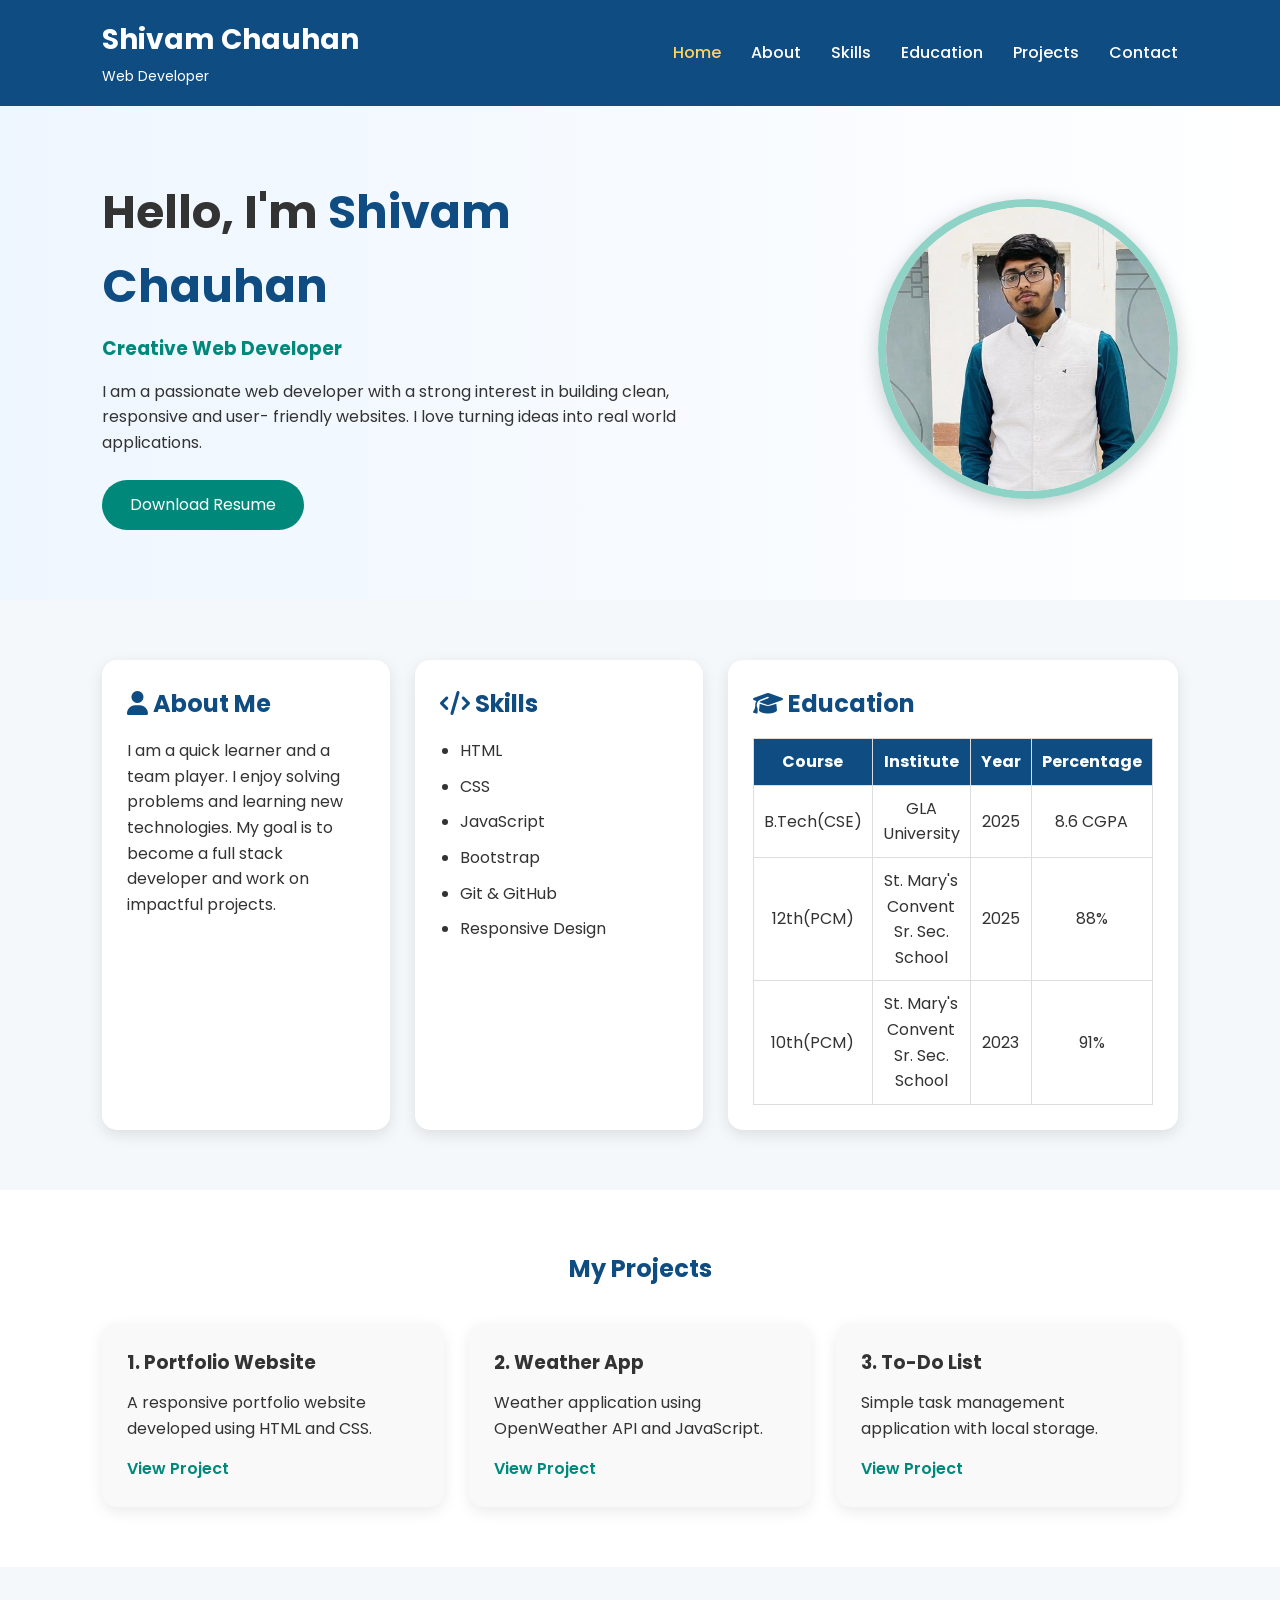
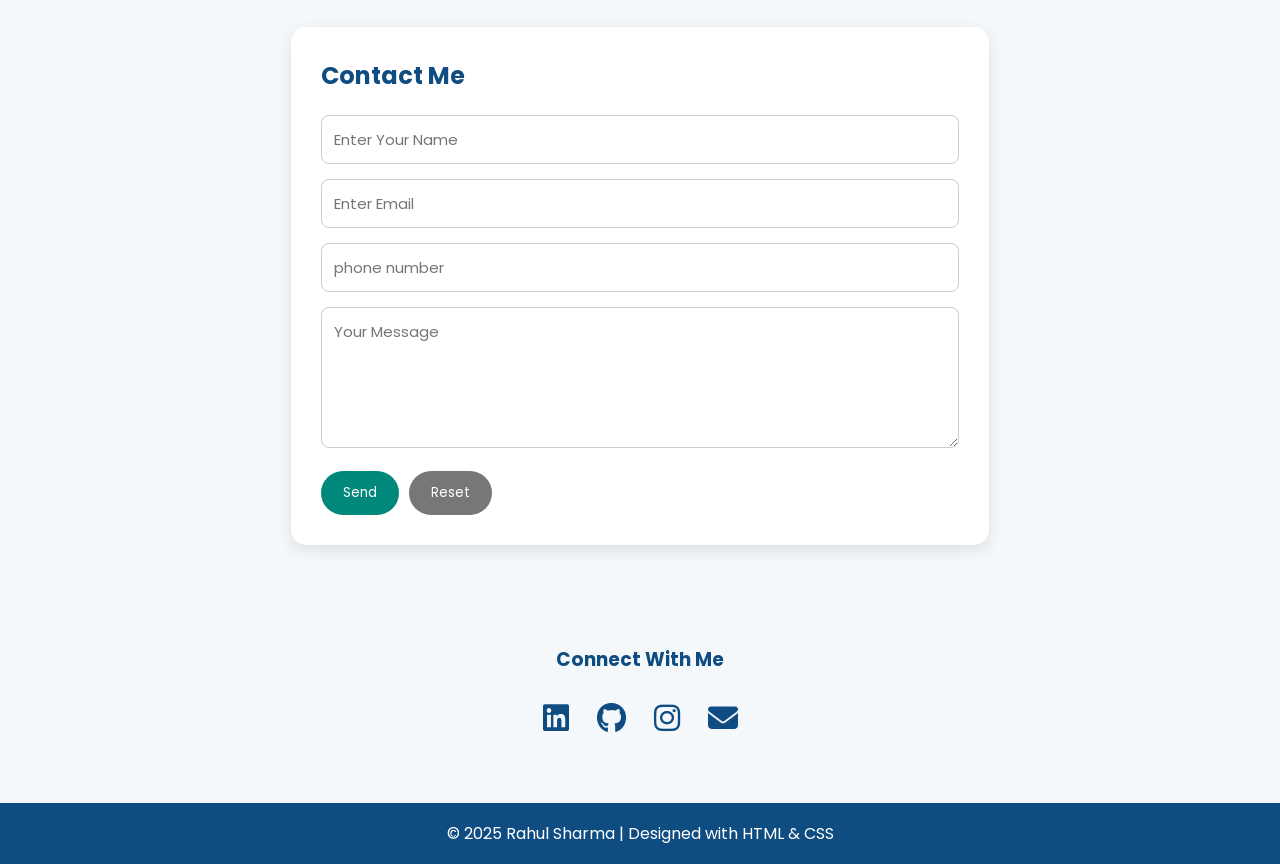
<file: Assignment/Frontend_Lab_Assignment_1/index.html>
<!DOCTYPE html>
<html lang="en">
<head>
    <meta charset="UTF-8">
    <meta name="viewport" content="width=device-width, initial-scale=1.0">
    <title>Personal Portfolio</title>

    
    <link href="https://fonts.googleapis.com/css2?family=Poppins:wght@300;400;500;600;700&display=swap" rel="stylesheet">

    
    <link rel="stylesheet" href="style.css">

    
    <link rel="stylesheet"
    href="https://cdnjs.cloudflare.com/ajax/libs/font-awesome/6.5.1/css/all.min.css">
</head>

<body>


<header>

    <div class="logo">
        <h2>Shivam Chauhan</h2>
        <span>Web Developer</span>
    </div>

    <nav>
        <ul>
            <li><a href="#home" class="active">Home</a></li>
            <li><a href="#about">About</a></li>
            <li><a href="#skills">Skills</a></li>
            <li><a href="#education">Education</a></li>
            <li><a href="#projects">Projects</a></li>
            <li><a href="#contact">Contact</a></li>
        </ul>
    </nav>

</header>



<section class="hero" id="home">

    <div class="hero-text">

        <h1>Hello, I'm <span>Shivam Chauhan</span></h1>

        <h3>Creative Web Developer</h3>

        <p>
            I am a passionate web developer with a strong
            interest in building clean, responsive and user-
            friendly websites. I love turning ideas into real 
            world applications.
        </p>


        <a href="#" class="btn">Download Resume</a>

    </div>

    <div class="hero-image">

        <img src="images/my_photo.jpeg" alt="Profile">

    </div>

</section>



<section class="container">

<div class="card" id="about">

<h2><i class="fa-solid fa-user"></i> About Me</h2>

<p>
I am a quick learner and a team player. I enjoy 
solving problems and learning new technologies.
My goal is to become a full stack developer and work
on impactful projects.
</p>

</div>



<div class="card" id="skills">

<h2><i class="fa-solid fa-code"></i> Skills</h2>

<ul>

<li>HTML</li>

<li>CSS</li>

<li>JavaScript</li>

<li>Bootstrap</li>

<li>Git & GitHub</li>

<li>Responsive Design</li>

</ul>

</div>


<div class="card" id="education">

<h2><i class="fa-solid fa-graduation-cap"></i> Education</h2>

<table>

<tr>
<th>Course</th>
<th>Institute</th>
<th>Year</th>
<th>Percentage</th>
</tr>

<tr>
<td>B.Tech(CSE)</td>
<td>GLA University</td>
<td>2025</td>
<td>8.6 CGPA</td>
</tr>

<tr>
<td>12th(PCM)</td>
<td>St. Mary's Convent Sr. Sec. School</td>
<td>2025</td>
<td>88%</td>
</tr>

<tr>
<td>10th(PCM)</td>
<td>St. Mary's Convent Sr. Sec. School</td>
<td>2023</td>
<td>91%</td>
</tr>

</table>

</div>

</section>



<section class="projects" id="projects">

<h2>My Projects</h2>

<div class="project-container">

<div class="project-card">

<h3>1. Portfolio Website</h3>

<p>
A responsive portfolio website developed using HTML and CSS.
</p>

<a href="#">View Project</a>

</div>

<div class="project-card">

<h3>2. Weather App</h3>

<p>
Weather application using OpenWeather API and JavaScript.
</p>

<a href="#">View Project</a>

</div>

<div class="project-card">

<h3>3. To-Do List</h3>
<p>
Simple task management application with local storage.
</p>
<a href="#">View Project</a>
</div>
</div>
</section>
<section class="contact" id="contact">
<div class="contact-box">
<h2>Contact Me</h2>
<form>
<input type="text" placeholder="Enter Your Name">
<input type="email" placeholder="Enter Email">
<input type="number" placeholder="phone number ">
<textarea rows="5" placeholder="Your Message"></textarea>
<div class="buttons">
<button type="submit">Send</button>
<button type="reset" class="reset">Reset</button>
</div>
</form>
</div>
</section>
<section class="social">
<h3>Connect With Me</h3>
<div class="icons">
<a href="#"><i class="fab fa-linkedin"></i></a>
<a href="#"><i class="fab fa-github"></i></a>
<a href="#"><i class="fab fa-instagram"></i></a>
<a href="#"><i class="fas fa-envelope"></i></a>
</div>
</section>
<footer>
<p>© 2025 Rahul Sharma | Designed with HTML & CSS</p>
</footer>
</body>
</html>
</file>
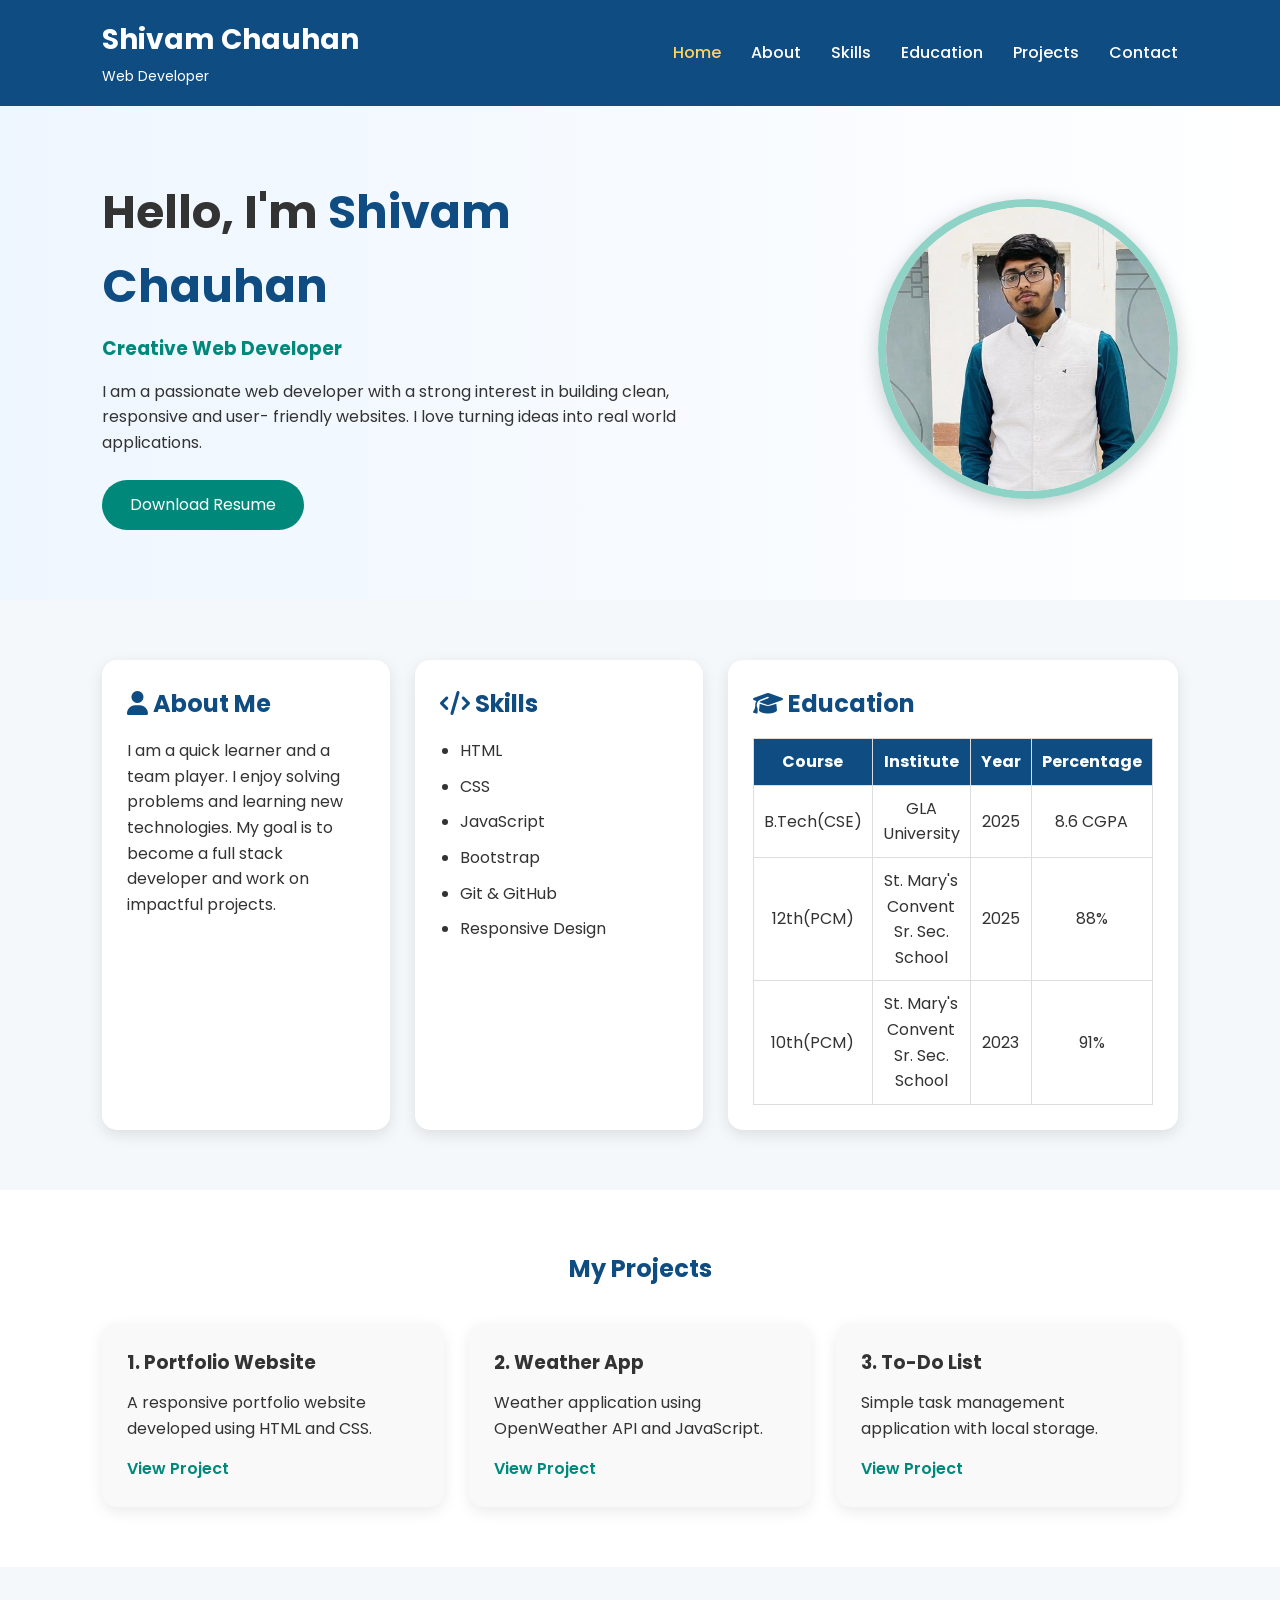
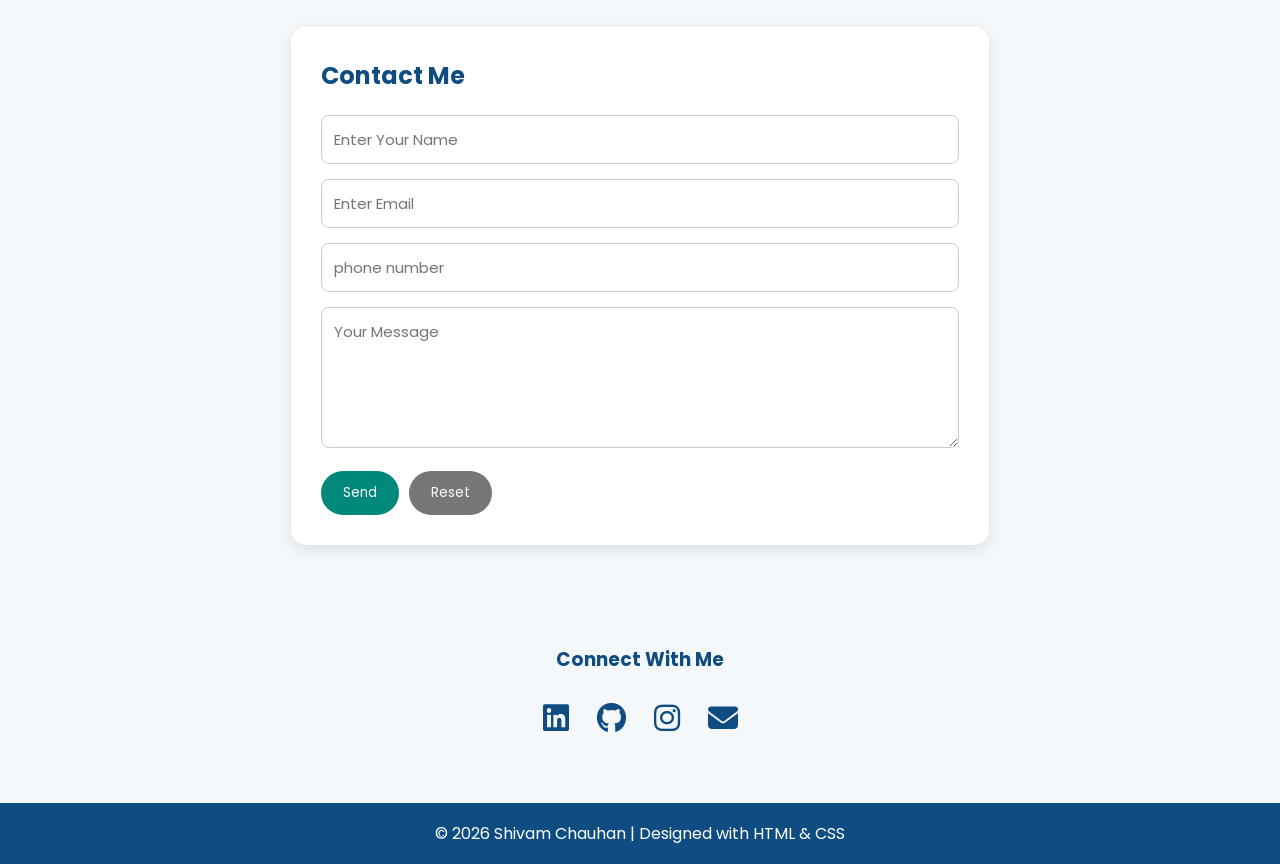
<file: Assignment/Frontend_Lab_Assignment_1/project.html>
<!DOCTYPE html>
<html lang="en">
<head>
    <meta charset="UTF-8">
    <meta name="viewport" content="width=device-width, initial-scale=1.0">
    <title>Personal Portfolio</title>

    
    <link href="https://fonts.googleapis.com/css2?family=Poppins:wght@300;400;500;600;700&display=swap" rel="stylesheet">

    
    <link rel="stylesheet" href="style.css">

    
    <link rel="stylesheet"
    href="https://cdnjs.cloudflare.com/ajax/libs/font-awesome/6.5.1/css/all.min.css">
</head>

<body>


<header>

    <div class="logo">
        <h2>Shivam Chauhan</h2>
        <span>Web Developer</span>
    </div>

    <nav>
        <ul>
            <li><a href="#home" class="active">Home</a></li>
            <li><a href="#about">About</a></li>
            <li><a href="#skills">Skills</a></li>
            <li><a href="#education">Education</a></li>
            <li><a href="#projects">Projects</a></li>
            <li><a href="#contact">Contact</a></li>
        </ul>
    </nav>

</header>



<section class="hero" id="home">

    <div class="hero-text">

        <h1>Hello, I'm <span>Shivam Chauhan</span></h1>

        <h3>Creative Web Developer</h3>

        <p>
            I am a passionate web developer with a strong
            interest in building clean, responsive and user-
            friendly websites. I love turning ideas into real 
            world applications.
        </p>


        <a href="#" class="btn">Download Resume</a>

    </div>

    <div class="hero-image">

        <img src="images/my_photo.jpeg" alt="Profile">

    </div>

</section>



<section class="container">

<div class="card" id="about">

<h2><i class="fa-solid fa-user"></i> About Me</h2>

<p>
I am a quick learner and a team player. I enjoy 
solving problems and learning new technologies.
My goal is to become a full stack developer and work
on impactful projects.
</p>

</div>



<div class="card" id="skills">

<h2><i class="fa-solid fa-code"></i> Skills</h2>

<ul>

<li>HTML</li>

<li>CSS</li>

<li>JavaScript</li>

<li>Bootstrap</li>

<li>Git & GitHub</li>

<li>Responsive Design</li>

</ul>

</div>


<div class="card" id="education">

<h2><i class="fa-solid fa-graduation-cap"></i> Education</h2>

<table>

<tr>
<th>Course</th>
<th>Institute</th>
<th>Year</th>
<th>Percentage</th>
</tr>

<tr>
<td>B.Tech(CSE)</td>
<td>GLA University</td>
<td>2025</td>
<td>8.6 CGPA</td>
</tr>

<tr>
<td>12th(PCM)</td>
<td>St. Mary's Convent Sr. Sec. School</td>
<td>2025</td>
<td>88%</td>
</tr>

<tr>
<td>10th(PCM)</td>
<td>St. Mary's Convent Sr. Sec. School</td>
<td>2023</td>
<td>91%</td>
</tr>

</table>

</div>

</section>



<section class="projects" id="projects">

<h2>My Projects</h2>

<div class="project-container">

<div class="project-card">

<h3>1. Portfolio Website</h3>

<p>
A responsive portfolio website developed using HTML and CSS.
</p>

<a href="#">View Project</a>

</div>

<div class="project-card">

<h3>2. Weather App</h3>

<p>
Weather application using OpenWeather API and JavaScript.
</p>

<a href="#">View Project</a>

</div>

<div class="project-card">

<h3>3. To-Do List</h3>
<p>
Simple task management application with local storage.
</p>
<a href="#">View Project</a>
</div>
</div>
</section>
<section class="contact" id="contact">
<div class="contact-box">
<h2>Contact Me</h2>
<form>
<input type="text" placeholder="Enter Your Name">
<input type="email" placeholder="Enter Email">
<input type="number" placeholder="phone number ">
<textarea rows="5" placeholder="Your Message"></textarea>
<div class="buttons">
<button type="submit">Send</button>
<button type="reset" class="reset">Reset</button>
</div>
</form>
</div>
</section>
<section class="social">
<h3>Connect With Me</h3>
<div class="icons">
<a href="#"><i class="fab fa-linkedin"></i></a>
<a href="#"><i class="fab fa-github"></i></a>
<a href="#"><i class="fab fa-instagram"></i></a>
<a href="#"><i class="fas fa-envelope"></i></a>
</div>
</section>
<footer>
<p>© 2026 Shivam Chauhan | Designed with HTML & CSS</p>
</footer>
</body>
</html>
</file>
<file: Assignment/Frontend_Lab_Assignment_1/style.css>
*{
        margin:0;
        padding:0;
        box-sizing:border-box;
        font-family:'Poppins',sans-serif;
    }

    body{
        background:#f4f8fb;
        color:#333;
        line-height:1.6;
    }



    header{
        background:#0f4c81;
        color:#fff;
        display:flex;
        justify-content:space-between;
        align-items:center;
        padding:18px 8%;
        position:sticky;
        top:0;
        z-index:1000;
    }

    .logo h2{
        font-size:28px;
    }

    .logo span{
        font-size:14px;
    }

    nav ul{
        list-style:none;
        display:flex;
    }

    nav ul li{
        margin-left:30px;
    }

    nav ul li a{
        text-decoration:none;
        color:#fff;
        font-weight:500;
        transition:.3s;
    }

    nav ul li a:hover,
    .active{
        color:#ffd166;
    }



    .hero{
        display:flex;
        justify-content:space-between;
        align-items:center;
        padding:70px 8%;
        background:linear-gradient(to right,#eef6ff,#ffffff);
    }

    .hero-text{
        width:55%;
    }

    .hero-text h1{
        font-size:46px;
        margin-bottom:10px;
    }

    .hero-text span{
        color:#0f4c81;
    }

    .hero-text h3{
        color:#00897b;
        margin-bottom:15px;
    }

    .hero-text p{
        margin-bottom:25px;
    }

    .btn{
        display:inline-block;
        padding:12px 28px;
        background:#00897b;
        color:white;
        text-decoration:none;
        border-radius:30px;
        transition:.3s;
    }

    .btn:hover{
        background:#00695c;
    }

    .hero-image img{
        width:300px;
        height:300px;
        object-fit:cover;
        border-radius:50%;
        border:8px solid #8fd3c7;
        box-shadow:0 5px 20px rgba(0,0,0,.2);
    }



    .container{
        display:grid;
        grid-template-columns:repeat(3,1fr);
        gap:25px;
        padding:60px 8%;
    }

    .card{
        background:white;
        padding:25px;
        border-radius:15px;
        box-shadow:0 5px 15px rgba(0,0,0,.1);
    }

    .card h2{
        color:#0f4c81;
        margin-bottom:15px;
    }

    .card ul{
        padding-left:20px;
    }

    .card ul li{
        margin-bottom:10px;
    }



    table{
        width:100%;
        border-collapse:collapse;
    }

    table th,
    table td{
        border:1px solid #ddd;
        padding:10px;
        text-align:center;
    }

    table th{
        background:#0f4c81;
        color:white;
    }



    .projects{
        padding:60px 8%;
        background:#ffffff;
    }

    .projects h2{
        text-align:center;
        margin-bottom:35px;
        color:#0f4c81;
    }

    .project-container{
        display:flex;
        gap:25px;
    }

    .project-card{
        flex:1;
        background:#f9f9f9;
        border-radius:15px;
        padding:25px;
        transition:.3s;
        box-shadow:0 5px 15px rgba(0,0,0,.08);
    }

    .project-card:hover{
        transform:translateY(-8px);
    }

    .project-card h3{
        margin-bottom:12px;
    }

    .project-card p{
        margin-bottom:15px;
    }

    .project-card a{
        color:#00897b;
        text-decoration:none;
        font-weight:600;
    }


    .contact{
        padding:60px 8%;
    }

    .contact-box{
        width:65%;
        margin:auto;
        background:white;
        padding:30px;
        border-radius:15px;
        box-shadow:0 5px 15px rgba(0,0,0,.1);
    }

    .contact-box h2{
        color:#0f4c81;
        margin-bottom:20px;
    }

    input,
    textarea{
        width:100%;
        padding:12px;
        margin-bottom:15px;
        border:1px solid #ccc;
        border-radius:8px;
        font-size:15px;
    }

    .buttons{
        display:flex;
        gap:10px;
    }

    button{
        padding:12px 22px;
        border:none;
        border-radius:30px;
        cursor:pointer;
        background:#00897b;
        color:white;
        transition:.3s;
    }

    button:hover{
        background:#00695c;
    }

    .reset{
        background:#777;
    }

    .reset:hover{
        background:#555;
    }


    .social{
        text-align:center;
        padding:40px;
    }

    .social h3{
        margin-bottom:20px;
        color:#0f4c81;
    }

    .icons a{
        font-size:30px;
        margin:0 12px;
        color:#0f4c81;
        transition:.3s;
    }

    .icons a:hover{
        color:#00897b;
    }


    footer{
        background:#0f4c81;
        color:white;
        text-align:center;
        padding:18px;
        margin-top:20px;
    }



    @media(max-width:900px){

    header{
        flex-direction:column;
    }

    nav ul{
        flex-wrap:wrap;
        justify-content:center;
        margin-top:15px;
    }

    .hero{
        flex-direction:column-reverse;
        text-align:center;
    }

    .hero-text{
        width:100%;
    }

    .hero-image{
        margin-bottom:30px;
    }

    .container{
        grid-template-columns:1fr;
    }

    .project-container{
        flex-direction:column;
    }

    .contact-box{
        width:100%;
    }

    }
</file>
